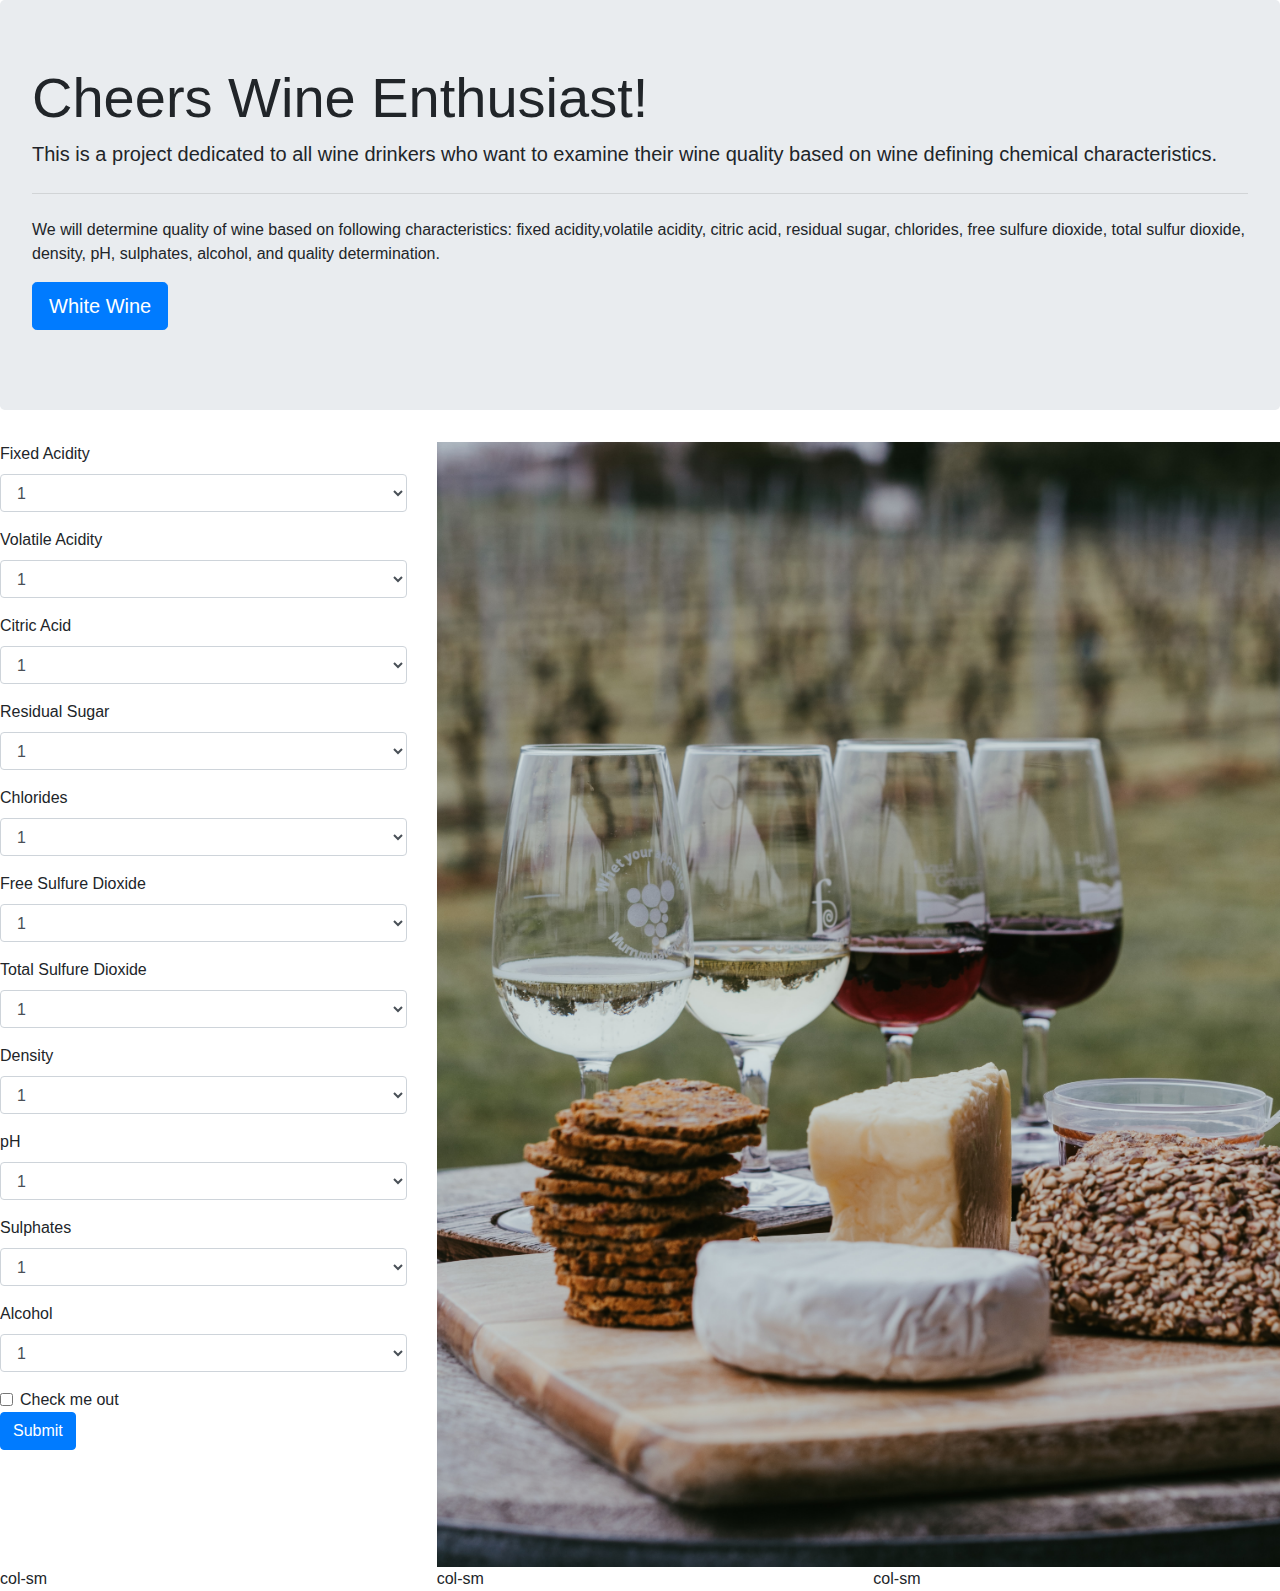
<file: Wine_Data/Starter/templates/index_1.html>
<!doctype html>
<html lang="en">
  <head>
    <!-- Required meta tags -->
    <meta charset="utf-8">
    <meta name="viewport" content="width=device-width, initial-scale=1, shrink-to-fit=no">

    <!-- Bootstrap CSS -->
    <link rel="stylesheet" href="https://cdn.jsdelivr.net/npm/bootstrap@4.0.0/dist/css/bootstrap.min.css" integrity="sha384-Gn5384xqQ1aoWXA+058RXPxPg6fy4IWvTNh0E263XmFcJlSAwiGgFAW/dAiS6JXm" crossorigin="anonymous">

    <title>Hello, world!</title>
  </head>
  <body>
    <div class="jumbotron">
        <h1 class="display-4">Cheers Wine Enthusiast!</h1>
        <p class="lead">This is a project dedicated to all wine drinkers who want to examine their wine quality based on wine defining chemical characteristics.</p>
        <hr class="my-4">
        <p>We will determine quality of wine based on following characteristics: fixed acidity,volatile acidity, citric acid, residual sugar, chlorides, free sulfure dioxide, total sulfur dioxide, density, pH, sulphates, alcohol, and quality determination.</p>
        <p class="lead">
          <a class="btn btn-primary btn-lg" href="#" role="button">White Wine</a>
        </p>
    </div>
    <div class="row">
        <div class="col-sm-4">
            <form>
                <div class="form-group">
                    <label for="fixed acidity">Fixed Acidity</label>
                    <select class="form-control" id="exampleFormControlSelect1">
                      <option>1</option>
                      <option>2</option>
                      <option>3</option>
                      <option>4</option>
                      <option>5</option>
                    </select>
                </div>
                <div class="form-group">
                    <label for="volatile acidity">Volatile Acidity</label>
                    <select class="form-control" id="exampleFormControlSelect1">
                      <option>1</option>
                      <option>2</option>
                      <option>3</option>
                      <option>4</option>
                      <option>5</option>
                    </select>
                </div>
                <div class="form-group">
                    <label for="citric acid">Citric Acid</label>
                    <select class="form-control" id="exampleFormControlSelect1">
                      <option>1</option>
                      <option>2</option>
                      <option>3</option>
                      <option>4</option>
                      <option>5</option>
                    </select>
                </div>
                <div class="form-group">
                    <label for="residual sugar">Residual Sugar</label>
                    <select class="form-control" id="exampleFormControlSelect1">
                      <option>1</option>
                      <option>2</option>
                      <option>3</option>
                      <option>4</option>
                      <option>5</option>
                    </select>
                </div>
                <div class="form-group">
                    <label for="chlorides">Chlorides</label>
                    <select class="form-control" id="exampleFormControlSelect1">
                      <option>1</option>
                      <option>2</option>
                      <option>3</option>
                      <option>4</option>
                      <option>5</option>
                    </select>
                </div>
                <div class="form-group">
                    <label for="free sulfure dioxide">Free Sulfure Dioxide</label>
                    <select class="form-control" id="exampleFormControlSelect1">
                      <option>1</option>
                      <option>2</option>
                      <option>3</option>
                      <option>4</option>
                      <option>5</option>
                    </select>
                </div>
                <div class="form-group">
                    <label for="total sulfur dioxide">Total Sulfure Dioxide</label>
                    <select class="form-control" id="exampleFormControlSelect1">
                      <option>1</option>
                      <option>2</option>
                      <option>3</option>
                      <option>4</option>
                      <option>5</option>
                    </select>
                </div>
                <div class="form-group">
                    <label for="density">Density</label>
                    <select class="form-control" id="exampleFormControlSelect1">
                      <option>1</option>
                      <option>2</option>
                      <option>3</option>
                      <option>4</option>
                      <option>5</option>
                    </select>
                </div>
                <div class="form-group">
                    <label for="pH">pH</label>
                    <select class="form-control" id="exampleFormControlSelect1">
                      <option>1</option>
                      <option>2</option>
                      <option>3</option>
                      <option>4</option>
                      <option>5</option>
                    </select>
                </div>
                <div class="form-group">
                    <label for="sulphates">Sulphates</label>
                    <select class="form-control" id="exampleFormControlSelect1">
                      <option>1</option>
                      <option>2</option>
                      <option>3</option>
                      <option>4</option>
                      <option>5</option>
                    </select>
                </div>
                <div class="form-group">
                    <label for="alcohol">Alcohol</label>
                    <select class="form-control" id="exampleFormControlSelect1">
                      <option>1</option>
                      <option>2</option>
                      <option>3</option>
                      <option>4</option>
                      <option>5</option>
                    </select>
                </div>
                <div class="form-check">
                  <input type="checkbox" class="form-check-input" id="exampleCheck1">
                  <label class="form-check-label" for="exampleCheck1">Check me out</label>
                </div>
                <button type="submit" class="btn btn-primary">Submit</button>
              </form>
            
        </div>
        <div class="col-sm-8">
            <img src = "images/wine_1.jpg" class = "img-responsive" width = "100%" />
        </div>
      </div>
    <div class="row">
        <div class="col-sm">col-sm</div>
        <div class="col-sm">col-sm</div>
        <div class="col-sm">col-sm</div>
    </div>

    <!-- Optional JavaScript -->
    <!-- jQuery first, then Popper.js, then Bootstrap JS -->
    <script src="https://code.jquery.com/jquery-3.2.1.slim.min.js" integrity="sha384-KJ3o2DKtIkvYIK3UENzmM7KCkRr/rE9/Qpg6aAZGJwFDMVNA/GpGFF93hXpG5KkN" crossorigin="anonymous"></script>
    <script src="https://cdn.jsdelivr.net/npm/popper.js@1.12.9/dist/umd/popper.min.js" integrity="sha384-ApNbgh9B+Y1QKtv3Rn7W3mgPxhU9K/ScQsAP7hUibX39j7fakFPskvXusvfa0b4Q" crossorigin="anonymous"></script>
    <script src="https://cdn.jsdelivr.net/npm/bootstrap@4.0.0/dist/js/bootstrap.min.js" integrity="sha384-JZR6Spejh4U02d8jOt6vLEHfe/JQGiRRSQQxSfFWpi1MquVdAyjUar5+76PVCmYl" crossorigin="anonymous"></script>
  </body>
</html>
</file>
